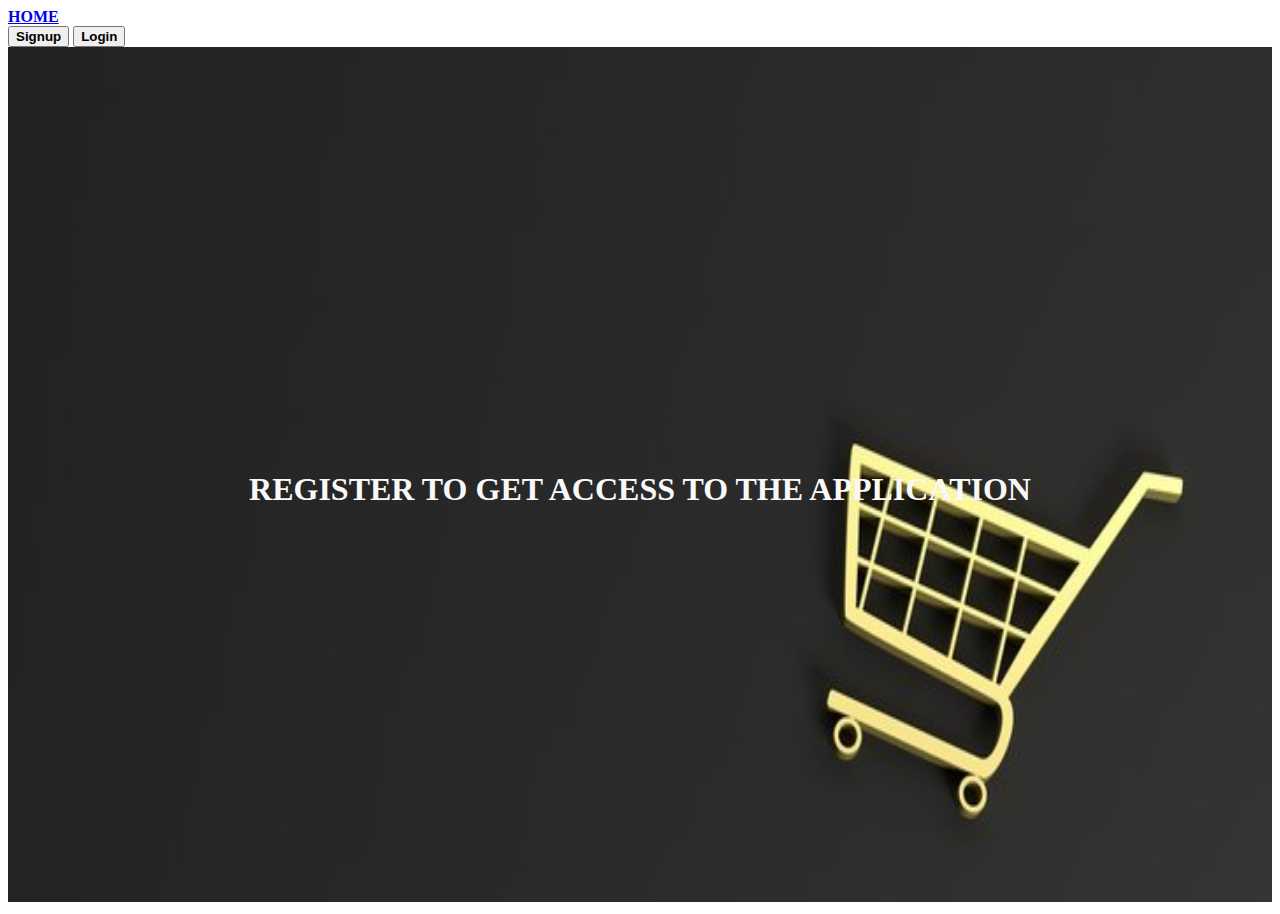
<file: index.html>
<!DOCTYPE html>
<html lang="en">

<head>
    <meta charset="UTF-8">
    <meta name="viewport" content="width=device-width, initial-scale=1.0">
    <title>HOME</title>
    <link rel="stylesheet" href="style.css">
    <link href="https://cdn.jsdelivr.net/npm/bootstrap@5.3.2/dist/css/bootstrap.min.css" rel="stylesheet"
        integrity="sha384-T3c6CoIi6uLrA9TneNEoa7RxnatzjcDSCmG1MXxSR1GAsXEV/Dwwykc2MPK8M2HN" crossorigin="anonymous">
</head>

<body>
    <div class="index">
        <nav class="navbar bg-body-tertiary">
            <div class="container">
                <a class="navbar-brand" href="index.html"><b>HOME</b></a>
                <div>
                    <a href="signup.html"><button class="btn btn-outline-danger"><b>Signup</b></button></a>
                    <a href="login.html"><button class="btn btn-outline-success"><b>Login</b></button></a>
                </div>
            </div>
        </nav>

        <div class="bg">
            <img src="./images/background.jpg" alt="" />
            <div class="" style="display: flex; flex-wrap: wrap; text-align: center; justify-content: center;">
                <h1 class="text-overlay" style="position: absolute; top: 50%; color: rgb(249, 248, 248);"><b>REGISTER TO
                        GET ACCESS TO THE APPLICATION</b></h1>
            </div>

        </div>




    </div>

    <script src="script.js"></script>
    <script src="https://cdn.jsdelivr.net/npm/bootstrap@5.3.2/dist/js/bootstrap.bundle.min.js"
        integrity="sha384-C6RzsynM9kWDrMNeT87bh95OGNyZPhcTNXj1NW7RuBCsyN/o0jlpcV8Qyq46cDfL"
        crossorigin="anonymous"></script>
</body>

</html>
</file>
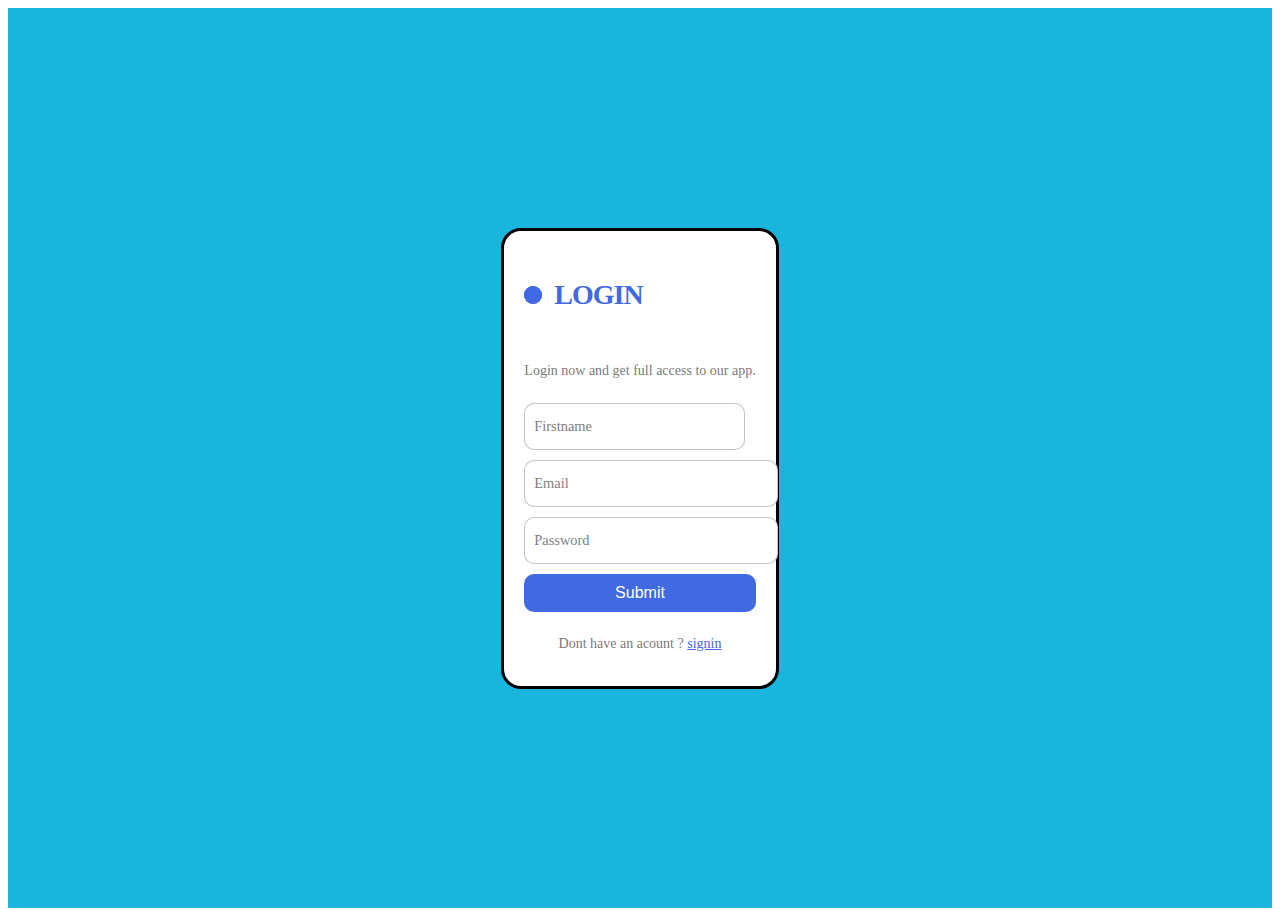
<file: login.html>
<!DOCTYPE html>
<html lang="en">

<head>
    <meta charset="UTF-8">
    <meta name="viewport" content="width=device-width, initial-scale=1.0">
    <title>LOGIN</title>
    <link rel="stylesheet" href="style.css">
    <link href="https://cdn.jsdelivr.net/npm/bootstrap@5.3.2/dist/css/bootstrap.min.css" rel="stylesheet"
        integrity="sha384-T3c6CoIi6uLrA9TneNEoa7RxnatzjcDSCmG1MXxSR1GAsXEV/Dwwykc2MPK8M2HN" crossorigin="anonymous">
</head>

<body>

    <div class="main">
        <form class="form" onsubmit=" return login(event)">
            <p class="title">LOGIN</p>
            <p class="message">Login now and get full access to our app. </p>
            <div class="flex">
                <label>
                    <input required="true" placeholder="" id="name" class="input">
                    <span>Firstname</span>
                </label>
            </div>

            <label>
                <input required="" placeholder="" id="log-email" class="input">
                <span>Email</span>
            </label>

            <label>
                <input required="" placeholder="" id="log-password" class="input">
                <span>Password</span>
            </label>

            <button class="submit" type="submit">Submit</button>
            <p class="signin">Dont have an acount ? <a href="signup.html">signin</a> </p>
        </form>
    </div>

    <script src="script.js"></script>
    <script src="https://cdn.jsdelivr.net/npm/bootstrap@5.3.2/dist/js/bootstrap.bundle.min.js"
        integrity="sha384-C6RzsynM9kWDrMNeT87bh95OGNyZPhcTNXj1NW7RuBCsyN/o0jlpcV8Qyq46cDfL"
        crossorigin="anonymous"></script>
</body>

</html>
</file>
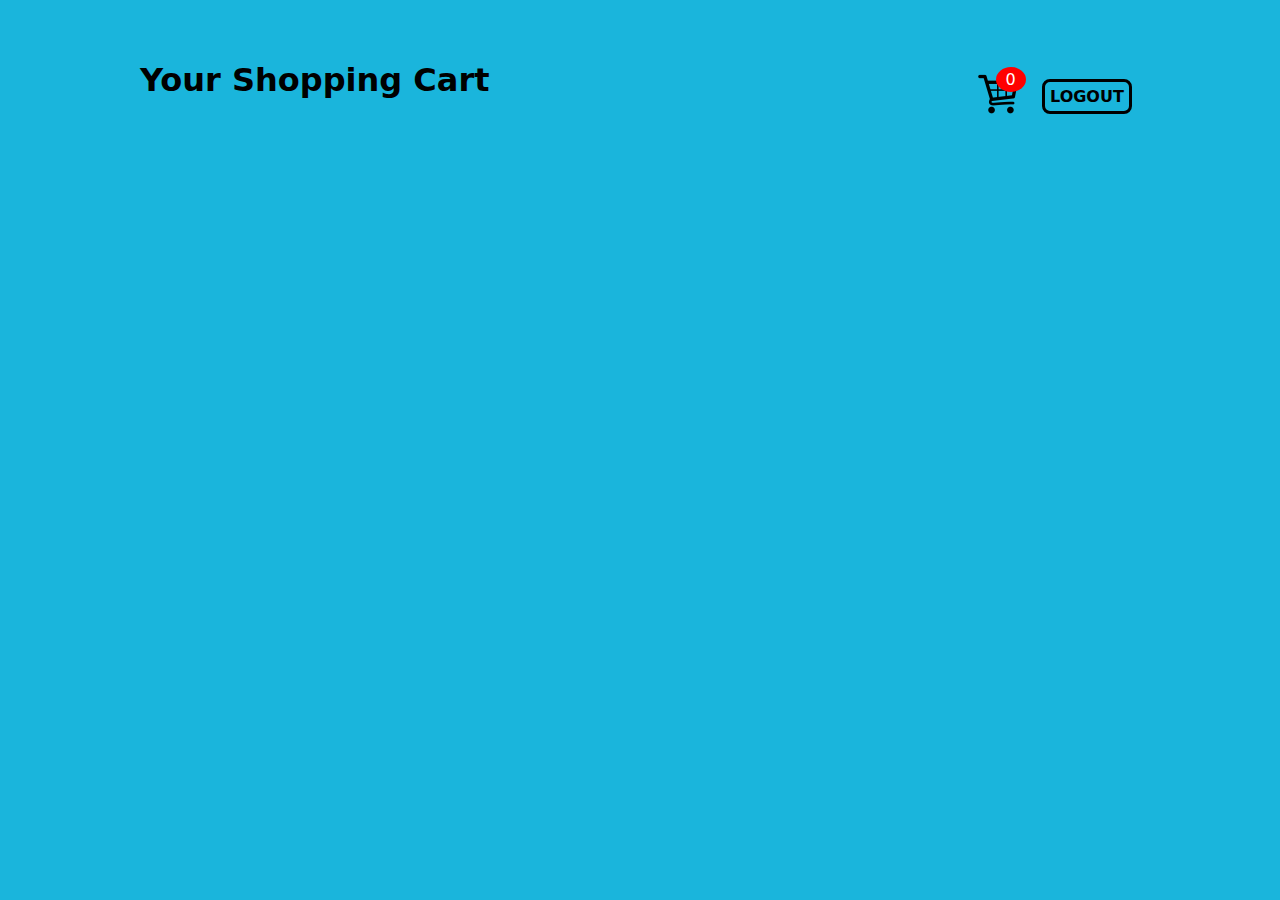
<file: shop.html>
<!DOCTYPE html>
<html lang="en">

<head>
    <meta charset="UTF-8">
    <meta http-equiv="X-UA-Compatible" content="IE=edge">
    <meta name="viewport" content="width=device-width, initial-scale=1.0">
    <title>Document</title>
    <link rel="stylesheet" href="shop.css">

</head>

<body class="">

    <div class="container">
        <header>
            <h1>Your Shopping Cart</h1>
            <div class="shopping " style="display: flex; margin-left: -7rem;">
                <div>
                    <img src="images/basket-cart-icon-27.png">
                    <span class="quantity">0</span>
                </div>
                <div style="margin-left: 1.5rem">
                    <a href="signup.html"
                        style="text-decoration: none; color: black; border: 3px solid black; padding: 5px; border-radius: 8px;"><b>LOGOUT</b></a>
                </div>

            </div>
        </header>

        <div class="list">

        </div>
    </div>
    <div class="card">
        <h1>Card</h1>
        <ul class="listCard">

        </ul>
        <div class="checkOut">
            <div class="total">0</div>
            <div class="closeShopping">Close</div>
        </div>
    </div>

    <script src="script.js"></script>
</body>

</html>
</file>
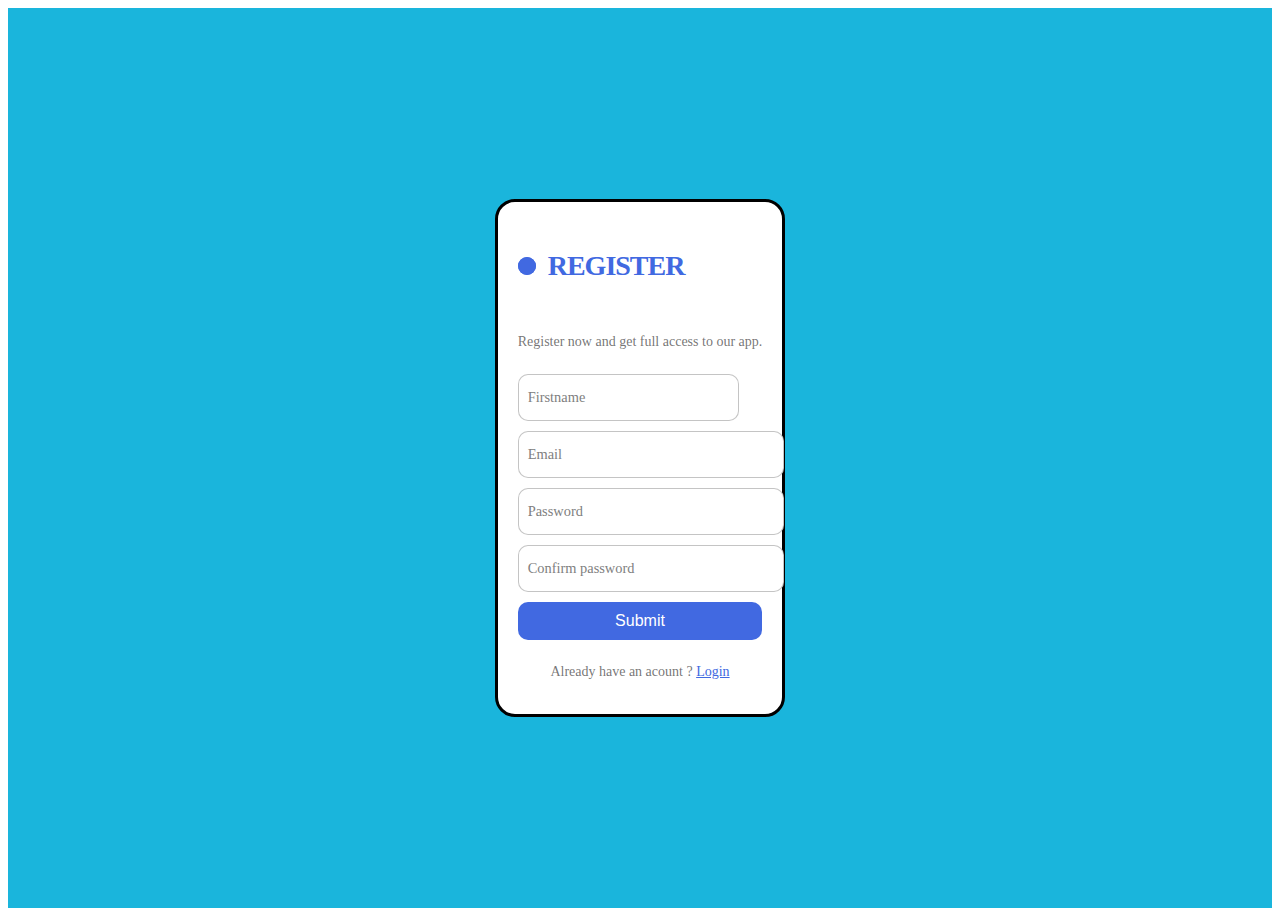
<file: signup.html>
<!DOCTYPE html>
<html lang="en">

<head>
    <meta charset="UTF-8">
    <meta name="viewport" content="width=device-width, initial-scale=1.0">
    <title>SIGNUP</title>
    <link rel="stylesheet" href="style.css">
    <link href="https://cdn.jsdelivr.net/npm/bootstrap@5.3.2/dist/css/bootstrap.min.css" rel="stylesheet"
        integrity="sha384-T3c6CoIi6uLrA9TneNEoa7RxnatzjcDSCmG1MXxSR1GAsXEV/Dwwykc2MPK8M2HN" crossorigin="anonymous">
</head>

<body>
    <div class="main">

        <form class="form" onsubmit=" return signup(event)">
            <p class="title">REGISTER</p>
            <p class="message">Register now and get full access to our app. </p>
            <div class="flex">
                <label>
                    <input required placeholder="" id="name" class="input">
                    <span>Firstname</span>
                </label>
            </div>

            <label>
                <input required="" placeholder="" id="email" class="input">
                <span>Email</span>
            </label>

            <label>
                <input required="" placeholder="" id="password" class="input">
                <span>Password</span>
            </label>
            <label>
                <input required="" placeholder="" id="confirmPassword" class="input">
                <span>Confirm password</span>
            </label>
            </label>
            <button class="submit" type="submit">Submit</button>
            <p class="signin">Already have an acount ? <a href="login.html">Login</a> </p>
        </form>
    </div>
    <script src="script.js"></script>
    <script src="https://cdn.jsdelivr.net/npm/bootstrap@5.3.2/dist/js/bootstrap.bundle.min.js"
        integrity="sha384-C6RzsynM9kWDrMNeT87bh95OGNyZPhcTNXj1NW7RuBCsyN/o0jlpcV8Qyq46cDfL"
        crossorigin="anonymous"></script>
</body>

</html>
</file>
<file: style.css>
img {
    width: 100%;
    height: 95vh;
}

.main {
    display: flex;
    justify-content: center;
    align-items: center;
    background-color: #1ab5dc;
    height: 100vh;
}

.form {
    display: flex;
    flex-direction: column;
    gap: 10px;
    max-width: 350px;
    background-color: #fff;
    padding: 20px;
    border-radius: 20px;
    position: relative;
    border: 3px solid black;

}

.title {
    font-size: 28px;
    color: royalblue;
    font-weight: 600;
    letter-spacing: -1px;
    position: relative;
    display: flex;
    align-items: center;
    padding-left: 30px;
}

.title::before,
.title::after {
    position: absolute;
    content: "";
    height: 16px;
    width: 16px;
    border-radius: 50%;
    left: 0px;
    background-color: royalblue;
}

.title::before {
    width: 18px;
    height: 18px;
    background-color: royalblue;
}

.title::after {
    width: 18px;
    height: 18px;
    animation: pulse 1s linear infinite;
}

.message,
.signin {
    color: rgba(88, 87, 87, 0.822);
    font-size: 14px;
}

.signin {
    text-align: center;
}

.signin a {
    color: royalblue;
}

.signin a:hover {
    text-decoration: underline royalblue;
}

.flex {
    display: flex;
    width: 100%;
    gap: 6px;
}

.form label {
    position: relative;
}

.form label .input {
    width: 100%;
    padding: 10px 10px 20px 10px;
    outline: 0;
    border: 1px solid rgba(105, 105, 105, 0.397);
    border-radius: 10px;
}

.form label .input+span {
    position: absolute;
    left: 10px;
    top: 15px;
    color: grey;
    font-size: 0.9em;
    cursor: text;
    transition: 0.3s ease;
}

.form label .input:placeholder-shown+span {
    top: 15px;
    font-size: 0.9em;
}

.form label .input:focus+span,
.form label .input:valid+span {
    top: 30px;
    font-size: 0.7em;
    font-weight: 600;
}

.form label .input:valid+span {
    color: green;
}

.submit {
    border: none;
    outline: none;
    background-color: royalblue;
    padding: 10px;
    border-radius: 10px;
    color: #fff;
    font-size: 16px;
    transform: .3s ease;
}

.submit:hover {
    background-color: rgb(56, 90, 194);
}




@keyframes pulse {
    from {
        transform: scale(0.9);
        opacity: 1;
    }

    to {
        transform: scale(1.8);
        opacity: 0;
    }
}
</file>
<file: shop.css>
body {
    background-color: #1ab5dc;
    font-family: system-ui;
}

.container {
    width: 1000px;
    margin: auto;
    transition: 0.5s;
}

header {
    display: grid;
    grid-template-columns: 1fr 50px;
    margin-top: 40px;
}

header .shopping {
    position: relative;
    text-align: right;
    align-items: center;
    margin-top: 2rem;
}

header .shopping img {
    width: 40px;
}

header .shopping span {
    background: red;
    border-radius: 50%;
    display: flex;
    justify-content: center;
    align-items: center;
    color: #fff;
    position: absolute;
    top: -5px;
    left: 80%;
    margin-left: -7rem;
    padding: 3px 10px;
}

.list {
    display: grid;
    grid-template-columns: repeat(3, 1fr);
    column-gap: 20px;
    row-gap: 20px;
    margin-top: 50px;
}

.list .item {
    text-align: center;
    background-color: #DCE0E1;
    border-radius: 15px;
    padding: 20px;
    letter-spacing: 1px;
}

.list .item img {
    width: 90%;
    height: 430px;
    object-fit: cover;
    border-radius: 20px;
}

.list .item .title {
    font-weight: 600;
}

.list .item .price {
    margin: 10px;
}

.list .item button {
    background-color: #1C1F25;
    color: #fff;
    width: 100%;
    padding: 10px;
}

.card {
    position: fixed;
    top: 0;
    left: 100%;
    width: 500px;
    background-color: #453E3B;
    height: 100vh;
    transition: 0.5s;
}

.active .card {
    left: calc(100% - 500px);
}

.active .container {
    transform: translateX(-200px);
}

.card h1 {
    color: #E8BC0E;
    font-weight: 100;
    margin: 0;
    padding: 0 20px;
    height: 80px;
    display: flex;
    align-items: center;
}

.card .checkOut {
    position: absolute;
    bottom: 0;
    width: 100%;
    display: grid;
    grid-template-columns: repeat(2, 1fr);

}

.card .checkOut div {
    background-color: #E8BC0E;
    width: 100%;
    height: 70px;
    display: flex;
    justify-content: center;
    align-items: center;
    font-weight: bold;
    cursor: pointer;
}

.card .checkOut div:nth-child(2) {
    background-color: #1C1F25;
    color: #fff;
}

.listCard li {
    display: grid;
    grid-template-columns: 100px repeat(3, 1fr);
    color: #fff;
    row-gap: 10px;
}

.listCard li div {
    display: flex;
    justify-content: center;
    align-items: center;
}

.listCard li img {
    width: 90%;
}

.listCard li button {
    background-color: #fff5;
    border: none;
}

.listCard .count {
    margin: 0 10px;
}


.btns {
    text-decoration: none;
    padding: 5px;
    font-weight: 700;
    color: #1C1F25;
    border: 2px solid black;
    border-radius: 7px;
}
</file>
